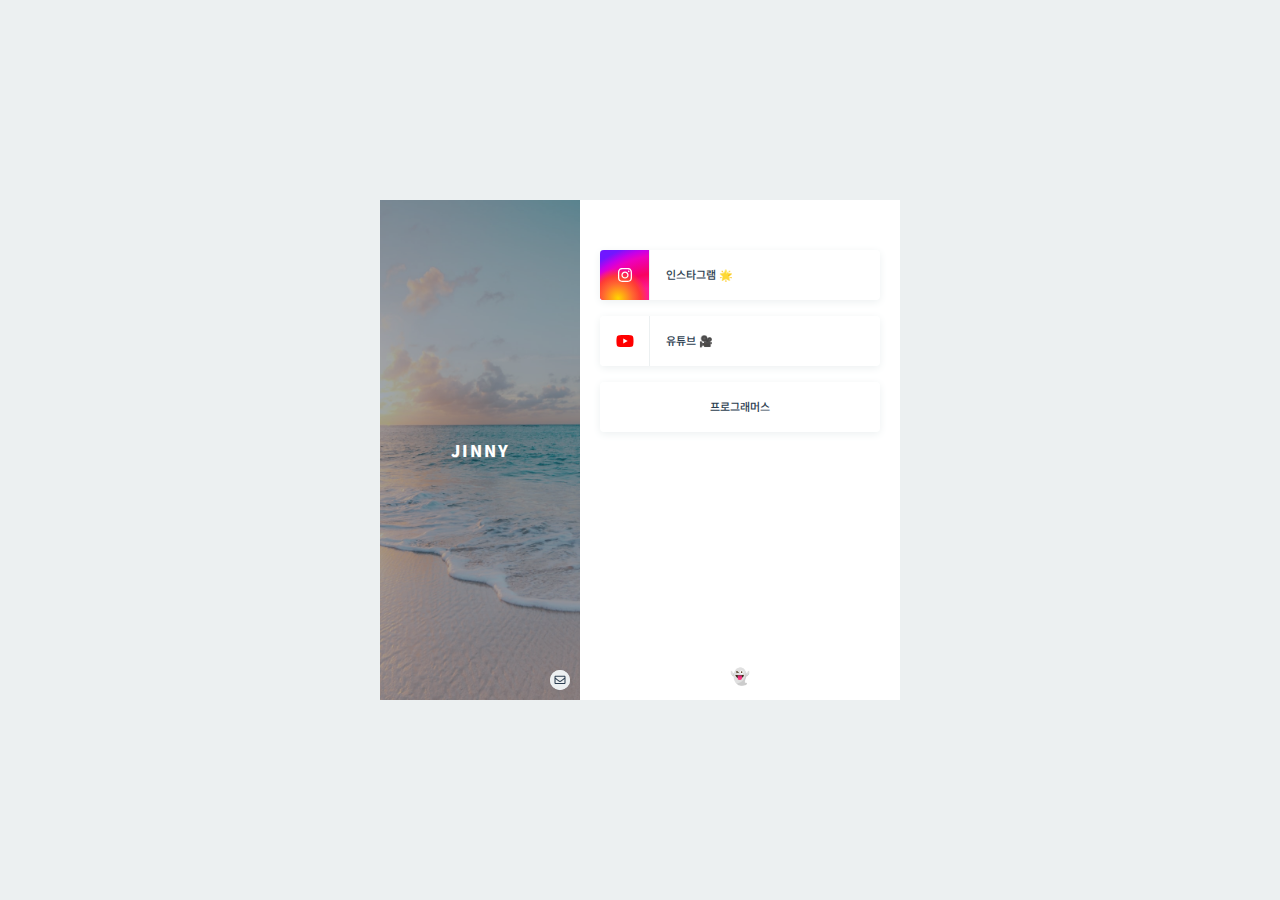
<file: HTML CSS/bonus/index.html>
<!DOCTYPE html>
<html lang="ko">
  <head>
    <meta charset="UTF-8" />
    <meta name="viewport" content="width=device-width, initial-scale=1.0" />
    <title>보너스 실습</title>

    <!-- fonts -->
    <link rel="preconnect" href="https://fonts.googleapis.com" />
    <link rel="preconnect" href="https://fonts.gstatic.com" crossorigin />
    <link
      href="https://fonts.googleapis.com/css2?family=Merienda:wght@500;800&family=Noto+Sans+KR:wght@100;200;300;400;500;600;700;800;900&family=Roboto+Mono:wght@300&display=swap"
      rel="stylesheet"
    />
    <!-- core -->
    <link rel="stylesheet" href="style.css" />
  </head>
  <body>
    <div id="wrap">
      <div class="container">
        <!-- header, main, footer는 레이아웃을 구성하기 때문에 한번만 사용됨 -->
        <header id="header">
          <h1 class="title">JINNY</h1>

          <a href="mailto:aldls819@naver.com">
            <img src="assets/svg/이메일.svg" alt="이메일 아이콘" />
          </a>
        </header>

        <main id="main">
          <ul>
            <li>
              <a class="instagram" href="https://instagram.com" target="_blank">
                <div class="icon">
                  <img src="assets/svg/insta.svg" alt="인스타그램" />
                </div>
                <div class="text">인스타그램 🌟</div></a
              >
            </li>
            <li>
              <a href="https://youtube.com" target="_blank">
                <div class="icon">
                  <img src="assets/svg/youtube.svg" alt="유튜브" />
                </div>
                <div class="text">유튜브 🎥</div></a
              >
            </li>
            <li>
              <a
                class="programmers"
                href="https://programmers.co.kr"
                target="_blank"
              >
                <div class="text">프로그래머스</div></a
              >
            </li>
          </ul>
        </main>

        <footer id="footer">👻</footer>
      </div>
    </div>
  </body>
</html>
</file>
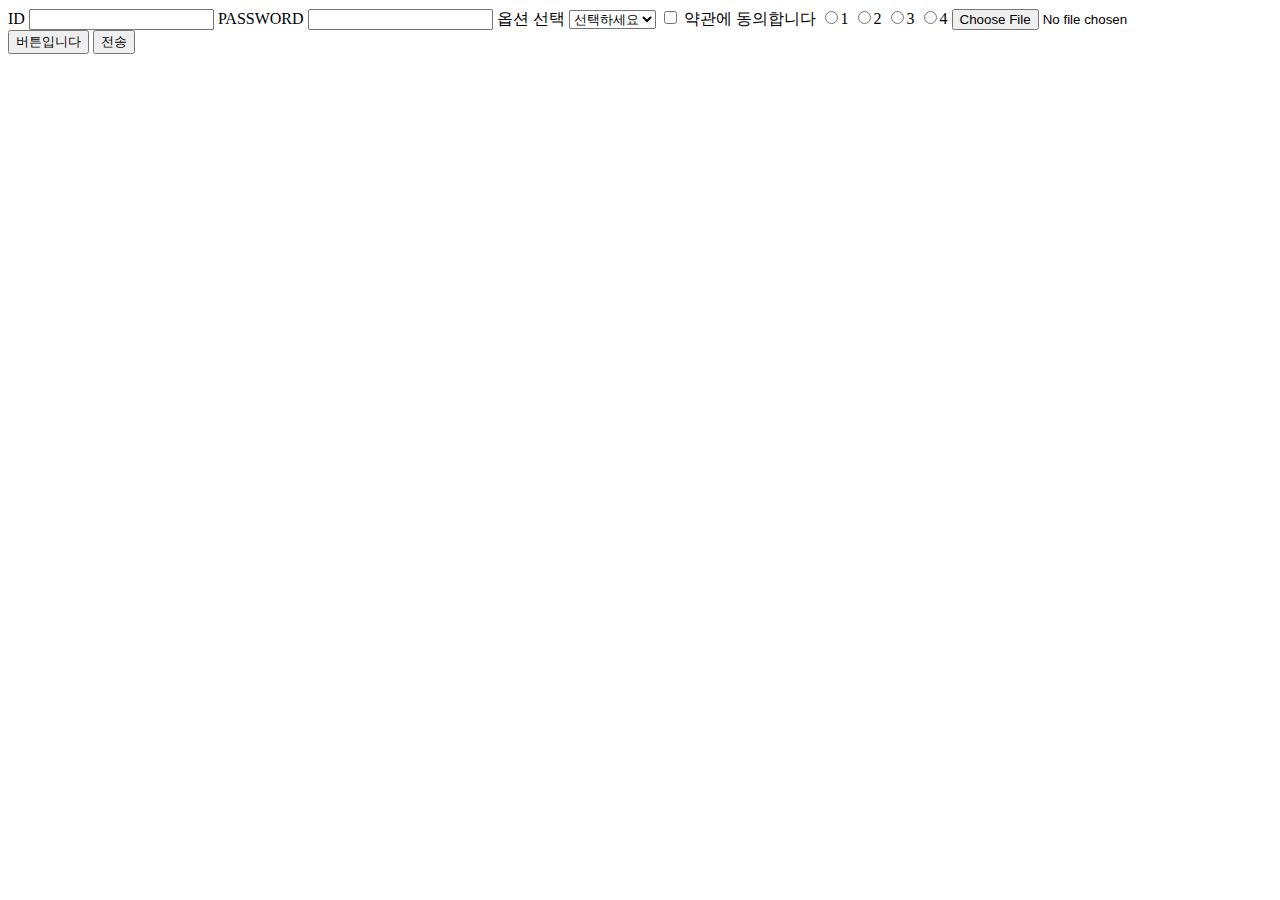
<file: HTML CSS/practice01/chap05form.html>
<!DOCTYPE html>
<html lang="en">
  <head>
    <meta charset="UTF-8" />
    <meta name="viewport" content="width=device-width, initial-scale=1.0" />
    <title>form 실습</title>
  </head>
  <body>
    <form action="chap05form-result.html" method="get">
      <!-- chap05form-result로 get 방식으로 제출하겠다는 의미 -->
      <label for="username">ID</label>
      <!-- id값은 html 문서 안에서 고유한 값이어야 함 -->
      <input id="username" name="id" type="text" />

      <label
        >PASSWORD
        <input name="password" type="password" />
      </label>

      <label for="option">옵션 선택</label>
      <select id="option" name="opt" required>
        <option value="">선택하세요</option>
        <option value="옵션2">고르기</option>
        <option value="옵션3">고르기</option>
        <option>고르기</option>
        <option>고르기</option>
      </select>

      <input type="checkbox" value="true" name="checkbox" />
      <lable for="agree">약관에 동의합니다</lable>

      <!-- 동일한 name 값을 지정해주면 radio 버튼들 중 하나만 골라서 선택 가능 -->
      <input type="radio" name="number" value="1" />1
      <input type="radio" name="number" value="2" />2
      <input type="radio" name="number" value="3" />3
      <input type="radio" name="number" value="4" />4

      <input type="file" />

      <input type="button" value="버튼입니다" />

      <!-- <input type="hidden" name="hiddentype" value="wow" /> -->

      <button type="submit">전송</button>
    </form>
  </body>
</html>
</file>
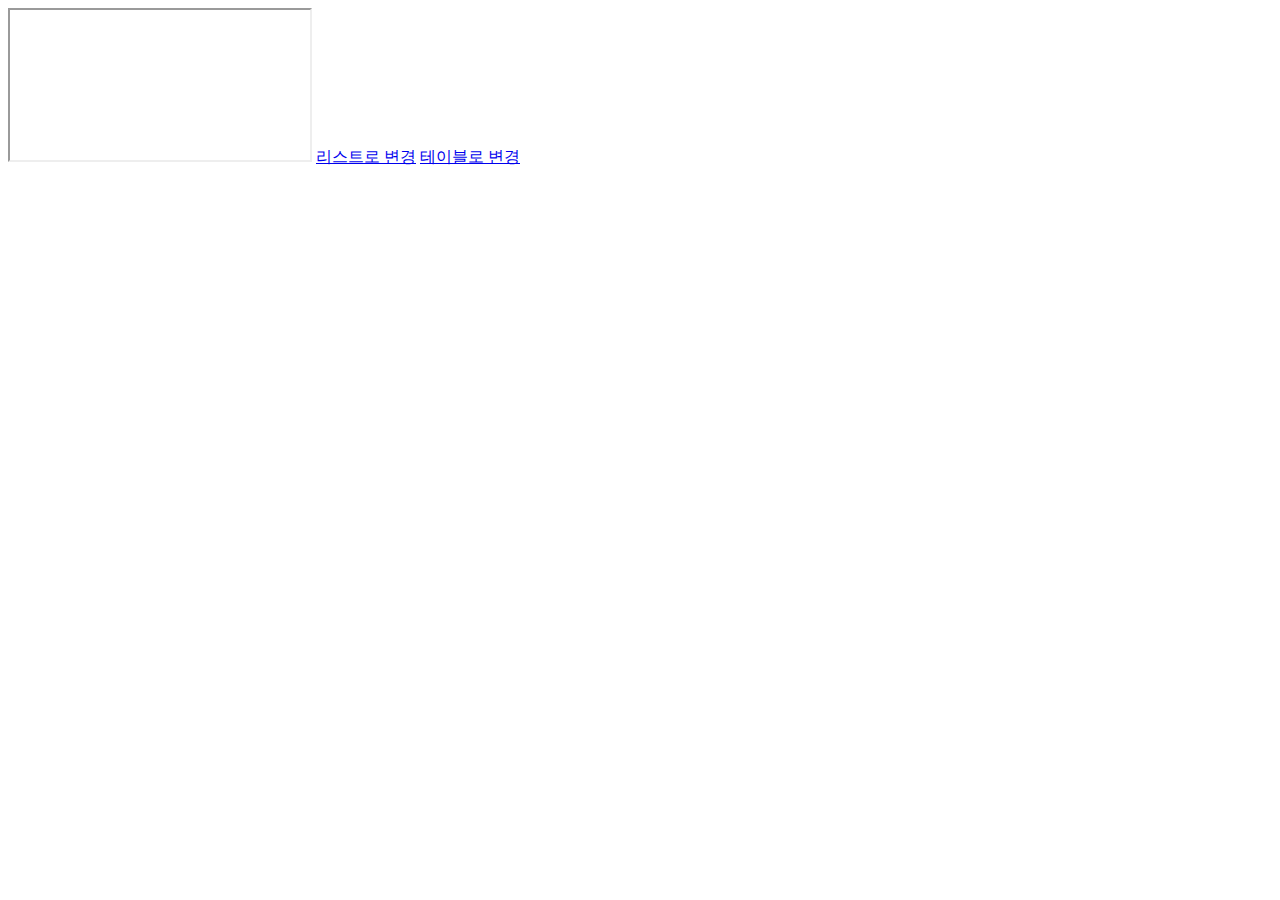
<file: HTML CSS/practice01/chap05iframe.html>
<!DOCTYPE html>
<html lang="en">
  <head>
    <meta charset="UTF-8" />
    <meta name="viewport" content="width=device-width, initial-scale=1.0" />
    <title>iframe 실습</title>
  </head>
  <body>
    <iframe name="sample" src="https://example.com/"
      >지원하지 않는 브라우저에서 보이는 글씨입니다</iframe
    >
    <!-- a태그로 링크를 걸어서 iframe 안의 내용을 변경해줄 수 있음 -->
    <a href="chap05list.html" target="sample">리스트로 변경</a>
    <a href="chap05table.html" target="sample">테이블로 변경</a>
  </body>
</html>
</file>
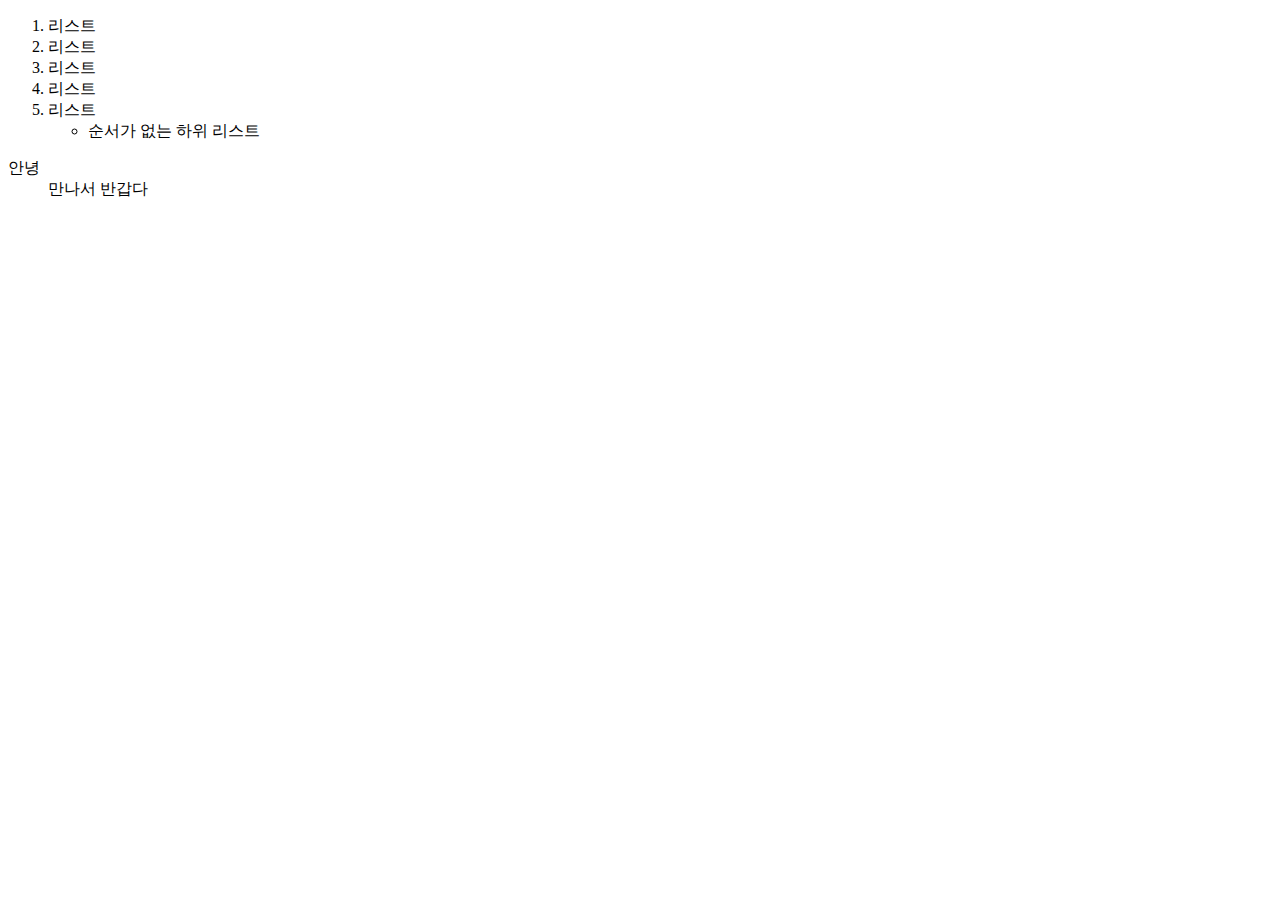
<file: HTML CSS/practice01/chap05list.html>
<!DOCTYPE html>
<html lang="en">
  <head>
    <meta charset="UTF-8" />
    <meta name="viewport" content="width=device-width, initial-scale=1.0" />
    <title>리스트 실습</title>
  </head>
  <body>
    <ol>
      <li>리스트</li>
      <li>리스트</li>
      <li>리스트</li>
      <li>리스트</li>
      <li>
        리스트
        <ul>
          <li>순서가 없는 하위 리스트</li>
        </ul>
      </li>
    </ol>
    <dl>
      <dt>안녕</dt>
      <dd>만나서 반갑다</dd>
    </dl>
  </body>
</html>
</file>
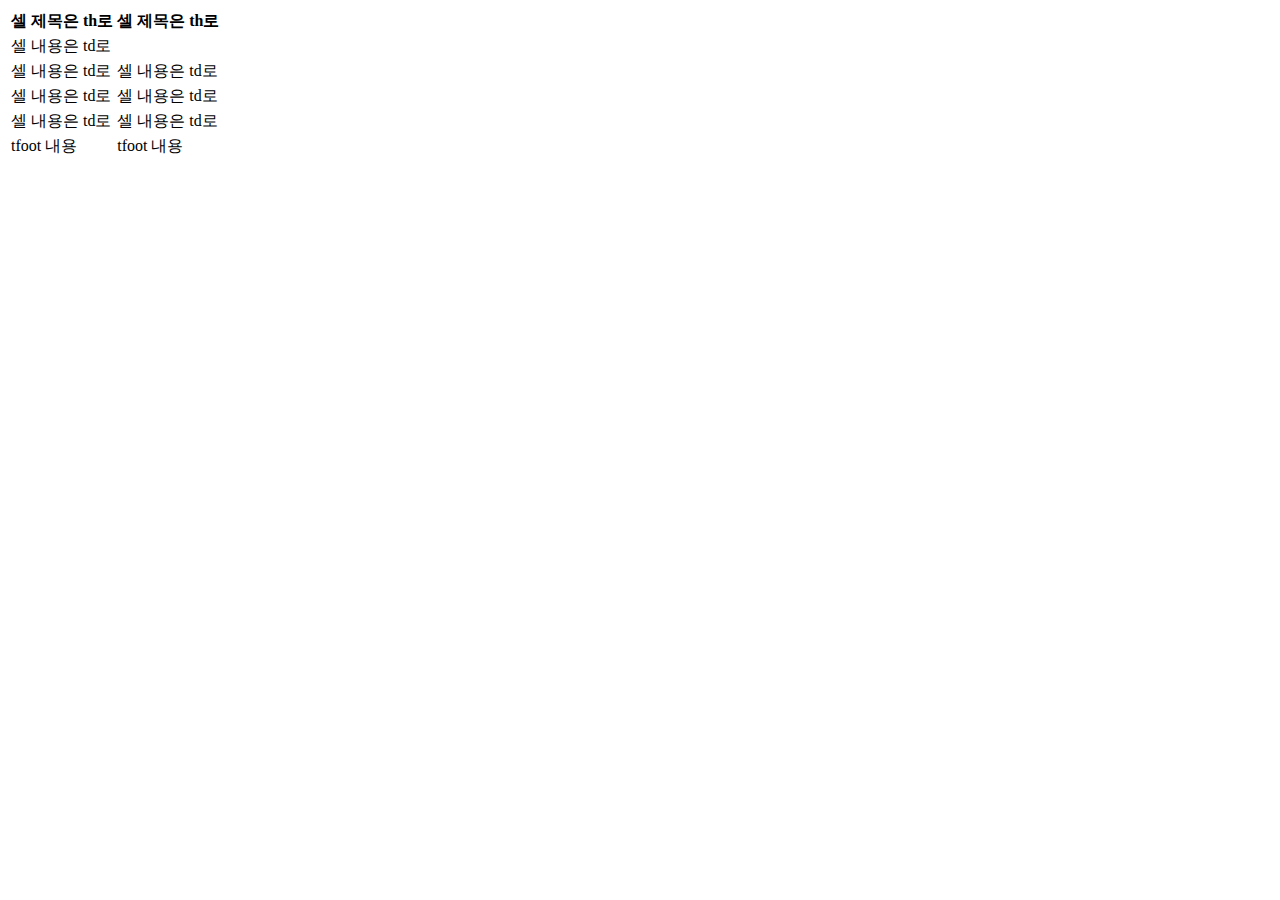
<file: HTML CSS/practice01/chap05table.html>
<!DOCTYPE html>
<html lang="en">
  <head>
    <meta charset="UTF-8" />
    <meta name="viewport" content="width=device-width, initial-scale=1.0" />
    <title>테이블 실습</title>
  </head>
  <body>
    <table>
      <thead>
        <tr>
          <th>셀 제목은 th로</th>
          <th>셀 제목은 th로</th>
        </tr>
      </thead>

      <tbody>
        <tr>
          <td colspan="2">셀 내용은 td로</td>
        </tr>
        <tr>
          <td>셀 내용은 td로</td>
          <td>셀 내용은 td로</td>
        </tr>
        <tr>
          <td>셀 내용은 td로</td>
          <td>셀 내용은 td로</td>
        </tr>
        <tr>
          <td>셀 내용은 td로</td>
          <td>셀 내용은 td로</td>
        </tr>
      </tbody>

      <tfoot>
        <tr>
          <td>tfoot 내용</td>
          <td>tfoot 내용</td>
        </tr>
      </tfoot>
    </table>
  </body>
</html>
</file>
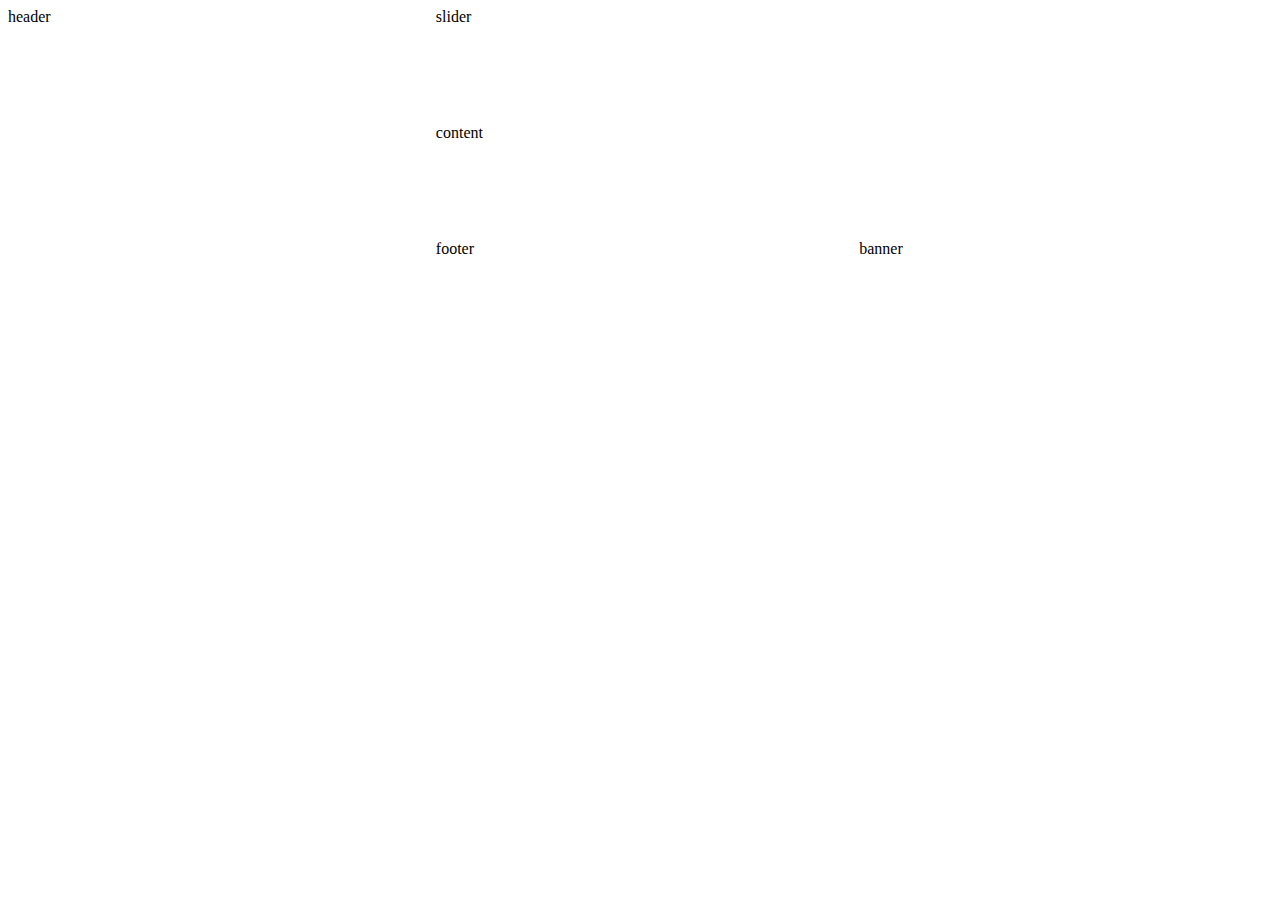
<file: HTML CSS/practice02/grid.html>
<!DOCTYPE html>
<html lang="en">
  <head>
    <meta charset="UTF-8" />
    <meta name="viewport" content="width=device-width, initial-scale=1.0" />
    <title>gird 실습하기</title>
    <link rel="stylesheet" href="style.css" />
  </head>
  <body>
    <div class="wrapper">
      <div class="content content1">header</div>
      <div class="content content2">slider</div>
      <div class="content content3">content</div>
      <div class="content content4">banner</div>
      <div class="content content5">footer</div>
    </div>
  </body>
</html>
</file>
<file: HTML CSS/bonus/style.css>
* {
  /*내부 여백, 테두리의 값이 width에 포함*/
  box-sizing: border-box;
}

/*margin : 0 으로 초기화*/

body {
  margin: 0;
  /*body에 font family를 지정해주면 전체 다 적용됨*/
  font-family: "Noto Sans KR", sans-serif;
  background-color: #ecf0f1;
}

h1,
h2,
h3,
h4,
h5,
h6 {
  margin: 0;
}

#wrap {
  display: flex;
  justify-content: center;
  align-items: center;
  min-height: 100vh;
}

@media all and (max-width: 425px) {
  #wrap {
    align-items: flex-start;
  }
}

#wrap .container {
  display: grid;
  grid-template-areas:
    "header main"
    "header footer";
  /*grid의 특별한 단위 -> fr (auto랑 같음)
  두 개의 컬럼을 만들어서 하나의 컬럼은 200px
  나머지 컬럼은 200px를 제외한 나머지 의 의미*/
  grid-template-columns: 200px 1fr;

  /*블록레벨요소는 margin 값에 0 auto 지정 시
  가운데로 옴 + 크기 가져야 함*/
  margin: 0 auto;
  max-width: 520px;
  width: 100%;
  background-color: #fff;
}

@media all and (max-width: 425px) {
  #wrap .container {
    /*grid가 가진 속성들 사용하지 못하게 초기화*/
    display: flex;
    flex-direction: column;
    min-height: 100vh;
  }
}

/*grid-area 속성을 사용해서 해당 gird가
어느 영역인지 지정해 줄 수 있다*/
#header {
  position: relative;
  grid-area: header;
  display: flex;
  align-items: center;
  justify-content: center;
  background-image: url("assets/img/header-background.jpg");
  background-size: cover;
  background-position: center;
}

@media all and (max-width: 425px) {
  #header {
    flex-grow: 0;
    flex-shrink: 0;
    flex-basis: 200px;
  }
}

#header::after {
  content: "";
  position: absolute;
  top: 0;
  left: 0;
  width: 100%;
  height: 100%;
  background-color: #2c3e5066;
}

#header .title {
  position: relative;
  z-index: 2;
  font-size: 16px;
  font-weight: 900;
  line-height: 180%;
  letter-spacing: 2px;
  color: white;
}

/*z-index : 2; 로 설정해서 맨 앞으로 가지고 옴*/
#header a {
  position: absolute;
  z-index: 2;
  right: 10px;
  bottom: 10px;
  width: 20px;
  height: 20px;
  background-color: #ecf0f1;
  display: flex;
  justify-content: center;
  align-items: center;
  border-radius: 50%;
}

#main {
  grid-area: main;
  padding: 50px 20px;
  min-height: 450px;
}

@media all and (max-width: 425px) {
  #main {
    flex-grow: 1;
    flex-shrink: 1;
    flex-basis: auto;
  }
}

#main ul {
  padding: 0;
  margin: 0;
  list-style: none;
}

#main li {
  margin-top: 16px;
}

#main li:first-child {
  margin-top: 0;
}

#main li a {
  display: flex;
  gap: 16px;
  height: 50px;
  align-items: center;
  box-shadow: 0px 2px 8px 0px #ecf0f1;
  border-radius: 4px;
  overflow: hidden;
  text-decoration: none;
  /*0.2초 동안 변하게 지정*/
  transition: all 0.2s;
}

@media all and (max-width: 425px) {
  #main li a {
    height: 60px;
  }
}

#main li a:hover {
  box-shadow: 0px 2px 8px 0px rgba(193, 216, 222, 1);
}

#main li .instagram .icon {
  background: radial-gradient(
        182.65% 122.8% at 84.5% 113.5%,
        #ff1b90 24.39%,
        #f80261 43.67%,
        #ed00c0 68.85%,
        #c500e9 77.68%,
        #7017ff 89.32%
      )
      /* warning: gradient uses a rotation that is not supported by CSS and may not behave as expected */,
    radial-gradient(
        51.8% 49.8% at 36.25% 96.55%,
        #ffd600 0%,
        #ff6930 48.44%,
        #fe3b36 73.44%,
        rgba(254, 59, 54, 0) 100%
      )
      /* warning: gradient uses a rotation that is not supported by CSS and may not behave as expected */;
}

#main li .icon {
  display: flex;
  justify-content: center;
  align-items: center;
  width: 50px;
  height: 100%;
  border-right: 1px solid #ecf0f1;
}

@media all and (max-width: 425px) {
  #main li .icon {
    /* width: 60px; */
  }
}

#main li .programmers {
  justify-content: center;
}

#main li .text {
  font-weight: 500;
  font-size: 11px;
  line-height: 180%;
  color: rgba(44, 62, 80, 1);
}

@media all and (max-width: 425px) {
  #main li .text {
    font-size: 14px;
  }
}

#footer {
  grid-area: footer;
  height: 50px;
  /*중앙 정렬 설정*/
  display: flex;
  justify-content: center;
  align-items: center;
}

@media all and (max-width: 425px) {
  #footer {
    flex-grow: 0;
    flex-shrink: 0;
    flex-basis: auto;
  }
}
</file>
<file: HTML CSS/practice02/style.css>
.wrapper {
  display: grid;

  grid-template-rows: repeat(3, 100px);

  /*3행 3열의 배열로 원하는 위치를 지정*/
  grid-template-areas:
    "header slider slider"
    "header content content"
    "header footer banner";

  gap: 16px;
}

/* 자식 요소들에 해당 부분이 어디인지 지정*/
.content1 {
  grid-area: header;
}

.content2 {
  grid-area: slider;
}

.content3 {
  grid-area: content;
}

.content4 {
  grid-area: banner;
}

.content5 {
  grid-area: footer;
}
</file>
